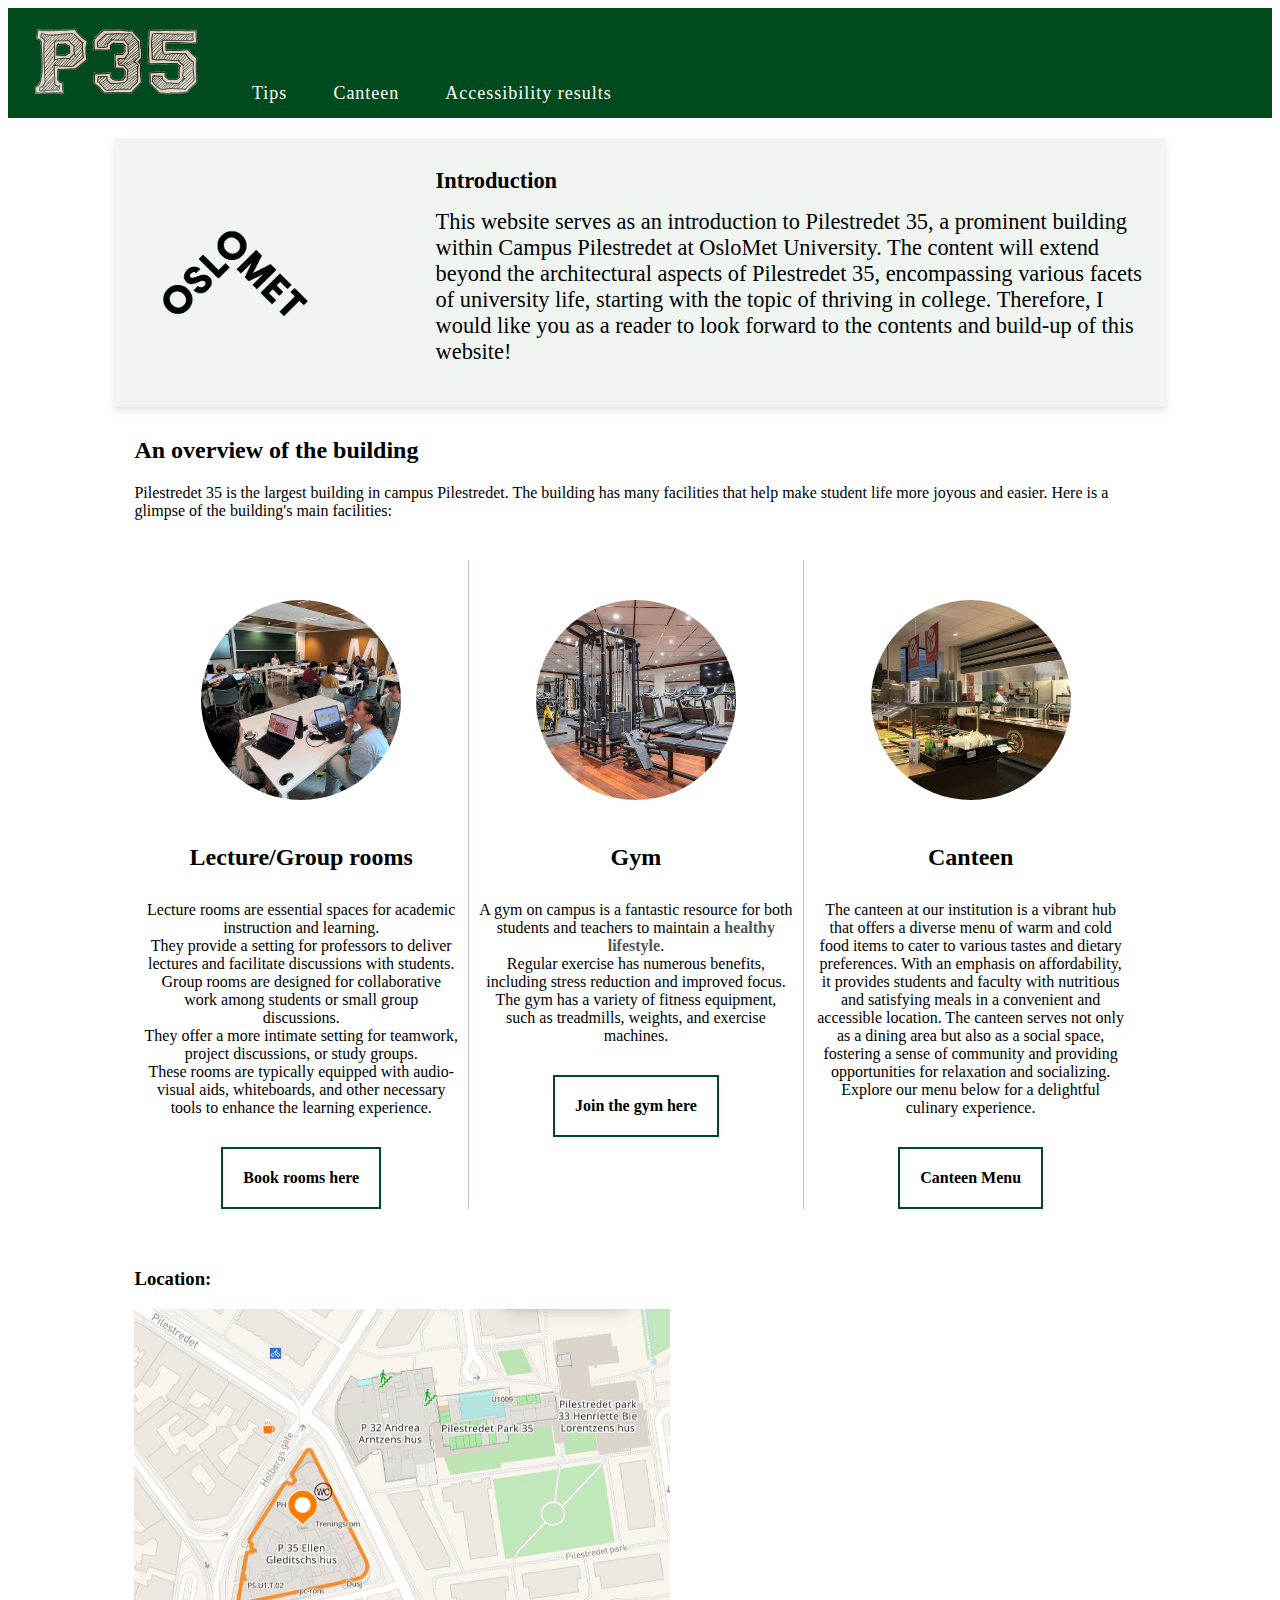
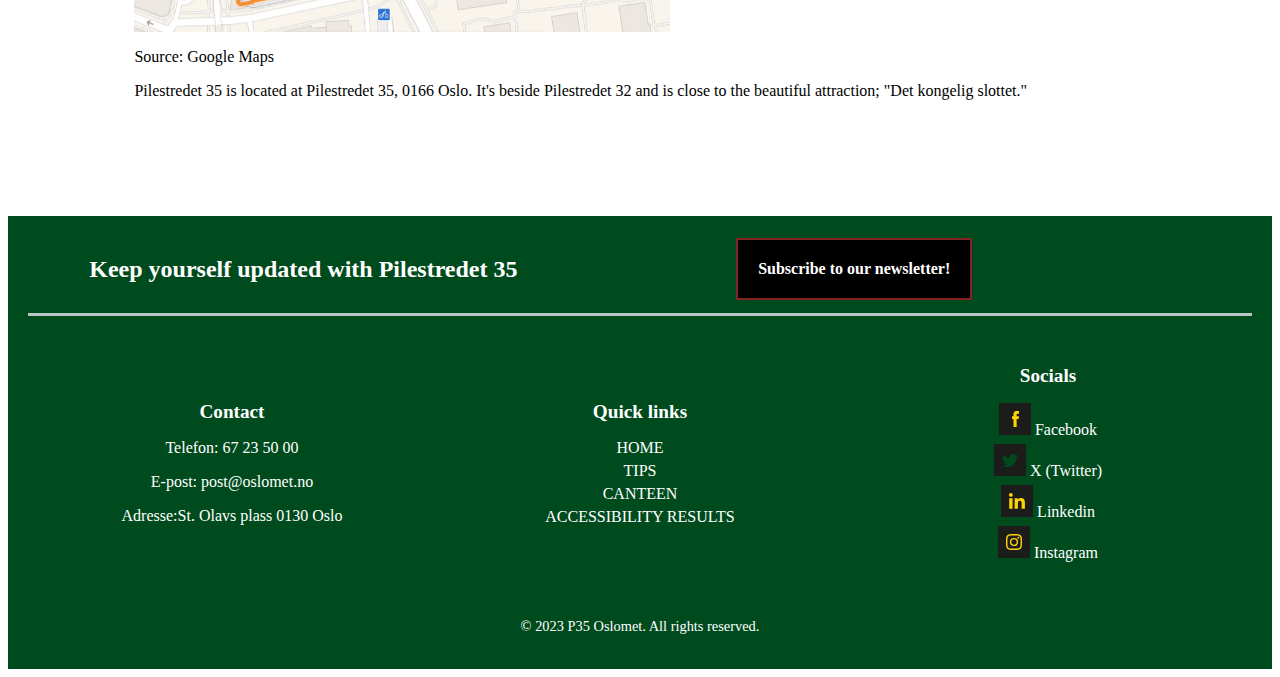
<file: index.html>
<!DOCTYPE html>
<html lang="en">
<head>
    <meta charset="UTF-8">
    <meta name="viewport" content="width=device-width, initial-scale=1.0">
    <link rel="stylesheet" href="assets/css/style.css">
    <title>Home Exam</title>
</head>

<body>
    <!-- Header element of the page-->
    <header>
        <nav>
            <div class="menu-header">
                <a class="active-menu" href="index.html"><img src="assets/images/p35logo.png" alt="P35 logo"></a>
                <a href="topical.html">Tips</a>
                <a href="kantine.html">Canteen</a>
                <a href="accessibility.html">Accessibility results</a>
            </div>
        </nav>
    </header>

    <!-- Main contents of the page-->
    <main class="flexbox">
        <div class="div1">
            <div class="oslomet-logo">
                <img src="assets/images/oslometlogo.png" alt="oslomet logo">
                <div class="intro-content">
                    <h1>Introduction</h1>
                    <p>
                        This website serves as an introduction to Pilestredet 35, a prominent building within Campus Pilestredet at OsloMet University. 
                        The content will extend beyond the architectural aspects of Pilestredet 35, encompassing various facets of university life, starting with the topic of thriving in college. 
                        Therefore, I would like you as a reader to look forward to the contents and build-up of this website!
                    </p>
                </div>
            </div>
        </div>
    </main>
    <article>
        <h2>An overview of the building</h2>
        <p>
            Pilestredet 35 is the largest building in campus Pilestredet. 
            The building has many facilities that help make student life more joyous and easier. 
            Here is a glimpse of the building's main facilities:
        </p>
        <!-- Div used to divide the page in 3 columns-->
        <div class="row-div">
            <!-- Div used  for each column-->
            <div class="column-div" id="lecture-div">
                <section class="section-col-div">
                    <picture>
                        <source media="(min-width:900px)" srcset="assets/images/lecturegrouprooms.jpg">
                        <img class="oval-image" src="assets/images/lecturegrouprooms.jpg"
                        alt="Lecture/Group rooms">
                    </picture>                                       
                </section>
                <section>
                    <h2>Lecture/Group rooms</h2>
                </section>
                <section class="para-padding">
                    Lecture rooms are essential spaces for academic instruction and learning. <br>
                    They provide a setting for professors to deliver lectures and facilitate discussions with students. <br>
                    Group rooms are designed for collaborative work among students or small group discussions. <br>
                    They offer a more intimate setting for teamwork, project discussions, or study groups. <br>
                    These rooms are typically equipped with audio-visual aids, whiteboards, and other necessary tools to enhance the learning experience.<br>
                </section>
                <section class="box-link">
                    <a href="https://student.oslomet.no/grupperom" target="_blank">
                        Book rooms here
                    </a>
                </section>                              
            </div>
            
            <div class="column-div">
                <section class="section-col-div">
                    <!--Source Copyright: radissonhotels, https://www.radissonhotels.com/en-us/hotels/radisson-blu-oslo-scandinavia/fitness-wellness -->
                    <picture>
                        <source media="(min-width:900px)" srcset="assets/images/gym.jpg">
                        <img class="oval-image" src="assets/images/gym.jpg" alt="Gym">
                    </picture>                    
                </section>
                <section>
                    <h2>Gym</h2>
                </section>
                <section class="para-padding">
                    A gym on campus is a fantastic resource for both students and teachers to maintain a <a href="https://www.coinstreet.org/latest/transformative-power-joining-gym-5-benefits-your-body-and-mind#:~:text=It%20strengthens%20your%20cardiovascular%20system,and%20certain%20types%20of%20cancer" target="_blank">healthy lifestyle</a>.<br>
                    Regular exercise has numerous benefits, including stress reduction and improved focus. <br>
                    The gym has a variety of fitness equipment, such as treadmills, weights, and exercise machines. <br>
                </section>
                <section class="box-link">
                    <a href="https://www.osloteknikersamfund.no/trimrommet" target="_blank">
                        Join the gym here
                    </a>
                </section>                                
            </div>
            <div class="column-div" id="canteen-div">
                <section class="section-col-div">
                    <!--Source https://journalen.oslomet.no/tags/kantine -->
                    <picture>
                        <source media="(min-width:900px)" srcset="assets/images/canteen.jpg">
                        <img class="oval-image" src="assets/images/canteen.jpg"
                        alt="Canteen">
                    </picture>                
                </section>
                <section>
                       <h2>Canteen</h2>
                </section>                
                <section class="para-padding">
                    The canteen at our institution is a vibrant hub that offers a diverse menu of warm and cold food items to cater to various tastes and dietary preferences.
                    With an emphasis on affordability, it provides students and faculty with nutritious and satisfying meals in a convenient and accessible location.
                    The canteen serves not only as a dining area but also as a social space, fostering a sense of community and providing opportunities for relaxation and socializing. 
                    Explore our menu below for a delightful culinary experience.
                </section>
                <section class="box-link">
                    <a href="kantine.html" target="_blank">
                        Canteen Menu
                    </a>
                </section> 
            </div>
        </div>        
    

        <!-- Div used to show google maps-->
        
        <div class="image-container">
                <h3>Location:</h3>
                <img  class="located" src="assets/images/pilestredet35.jpg" alt="location of Pilestredet 35//from mazemap" usemap="#location">

                <div class="text-overlay">
                    <p>Click for googlemaps</p>
                </div>
                <map name="location"><!--using this command to get clickable image to transfer to googlemaps.-->
                    <area shape="rect" coords="0,0,900,900" href="https://maps.app.goo.gl/qn9GpfzVFkkckgm1A" alt="googlemaps" target="_blank">
                </map>
                <p>Source: Google Maps</p>
            
                <p>
                Pilestredet 35 is located at Pilestredet 35, 0166 Oslo. 
                It's beside Pilestredet 32 and is close to the beautiful attraction; "Det kongelig slottet."
                </p>
        </div>
        
    </article>
    <!--her er footeren vår som inneholder kontakt informasjon og lenker til de ulike sidene vi har. I tillegg er det lenker til oslomet sine sosiale medier, og Copyright. Det har også et knapp som gjør nettsiden interativt -->    
    <footer>
        <div class="footer-starter">
            <div>
            <h2>Keep yourself updated with Pilestredet 35</h2>
            </div>
            <div class="footer-starter-box">                
                <a href="">Subscribe to our newsletter!</a>
            </div>
        </div>
        <div class="footer-content">
            <div class="contact-info">
                <h3>Contact</h3>
                <p>Telefon: 67 23 50 00</p>
                <p>E-post: post@oslomet.no </p>
                <p>Adresse:St. Olavs plass
                    0130 Oslo</p>
            </div>

            <div class="quick-links">
                <h3>Quick links</h3>
                <ul>
                    <li><a href="index.html"> HOME</a></li>
                    <li><a href="Topical.html">TIPS</a></li>
                    <li><a href="kantine.html">CANTEEN</a></li>
                    <li><a href="accessibility.html">ACCESSIBILITY RESULTS</a></li>
                </ul>
            </div>

            <div class="social-media">
                <h3>Socials</h3>
                <ul>
                    <li><img src="assets/images/icon-facebook.svg"  alt="facebook">
                        <a href="https://www.facebook.com/oslomet/" target="_blank">Facebook</a>
                    </li>
                    <li><img src="assets/images/icon-twitter.svg"  alt="twitter">
                        <a href="https://twitter.com/oslomet" target="_blank">X (Twitter)</a>
                    </li>
                    <li>
                        <img src="assets/images/icon-linkedin.svg"  alt="Linkedin">
                        <a href="https://no.linkedin.com/school/oslomet/" target="_blank">Linkedin</a>
                    </li>
                    <li>
                        <img src="assets/images/icon-instagram.svg"  alt="Instagram">
                        <a href="https://www.instagram.com/oslomet/?hl=nb" target="_blank">Instagram</a>
                    </li>
                </ul>                
            </div>
        </div>

        <div class="copyright">
            <p>&copy; 2023 P35 Oslomet. All rights reserved.</p>
        </div>
    </footer>
</body>
</html>
</file>
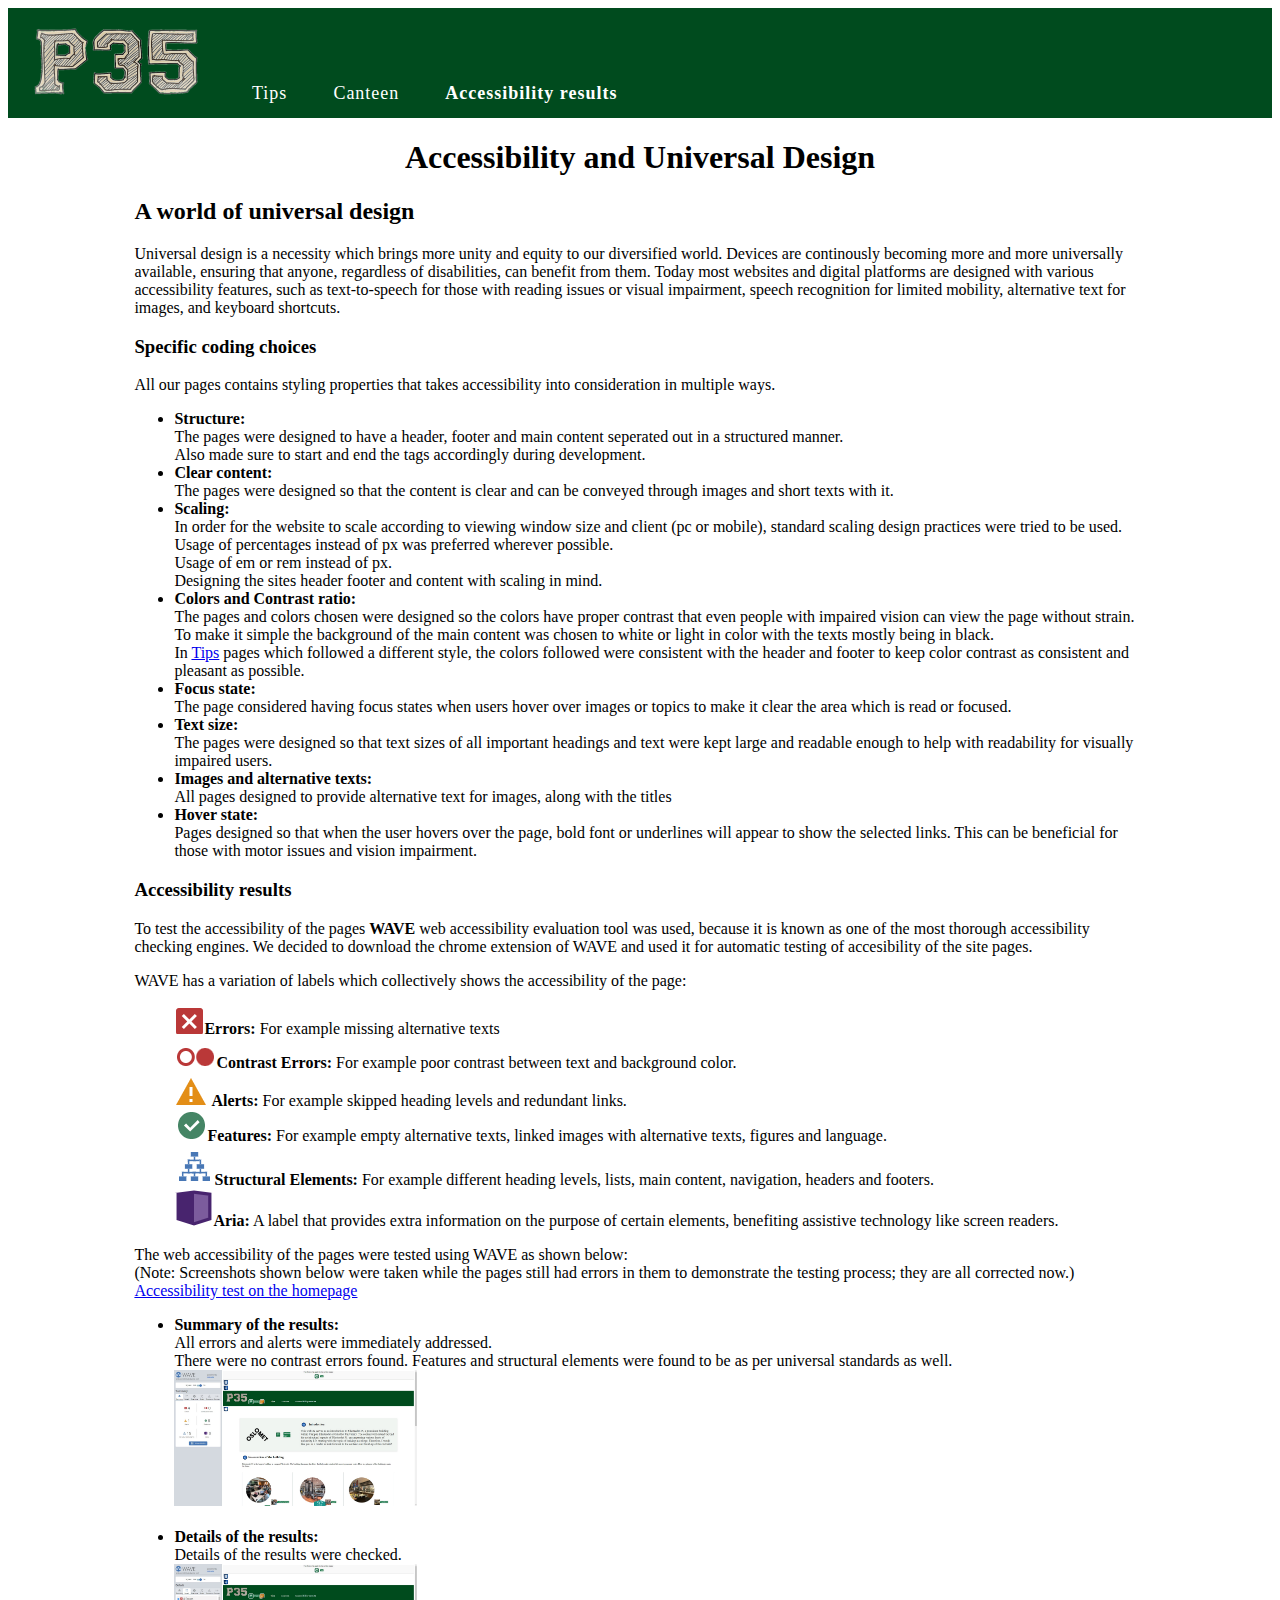
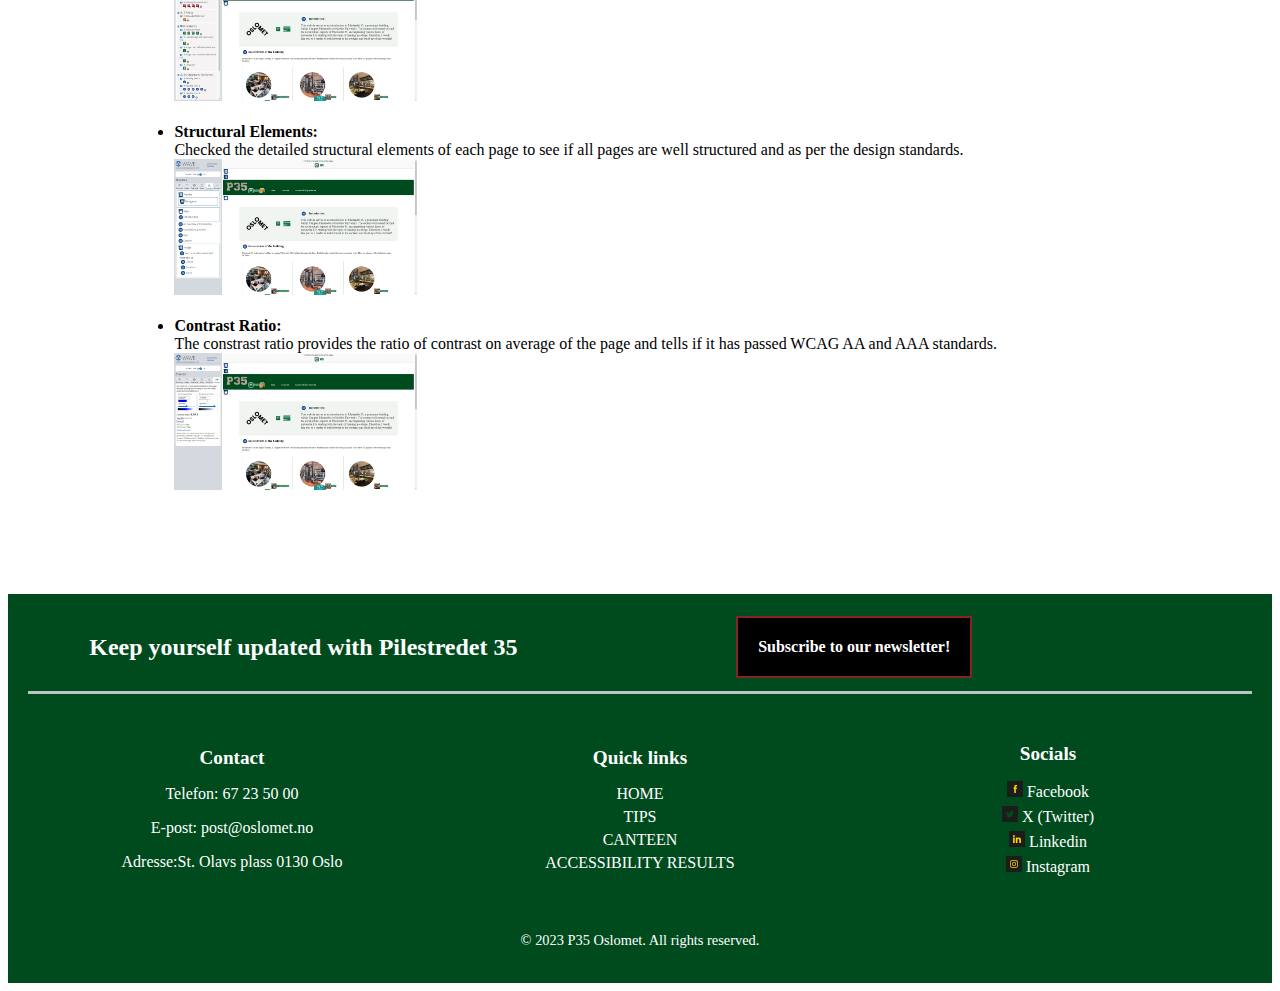
<file: accessibility.html>
<!DOCTYPE html>
<html lang="en">
<head>
    <meta charset="UTF-8">
    <meta name="viewport" content="width=device-width, initial-scale=1.0">
    <link rel="stylesheet" href="assets/css/style.css">
    <title>Accessibility</title>
    
</head>
<body>
     <!-- Header element of the page-->
     <header>
        <nav>
            <div class="menu-header">
                <a href="index.html"><img src="assets/images/p35logo.png" alt="P35"></a>
                <a href="topical.html">Tips</a>
                <a href="kantine.html">Canteen</a>
                <a class="active-menu" href="accessibility.html">Accessibility results</a>
            </div>
        </nav>

    </header>
    <!-- Main contents of the page-->
    <main class="main-content">
        <h1>Accessibility and Universal Design</h1>

        <h2> A world of universal design </h2> 
       <p>
        Universal design is a necessity which brings more unity and equity to our diversified world. 
        Devices are continously becoming more and more universally available, 
        ensuring that anyone, regardless of disabilities, can benefit from them. 
         Today most websites and digital platforms are designed with various accessibility features, 
        such as text-to-speech for those with reading issues or visual impairment, speech recognition for limited mobility,
        alternative text for images, and keyboard shortcuts.
       </p>

       <h3> Specific coding choices</h3>
       <p>
        All our pages contains styling properties that takes accessibility into consideration in multiple ways.       
        <ul class="unordered-list"> <!-- unordered list-->
            <li>
                <b>Structure:</b>
                <br>
                The pages were designed to have a header, footer and main content seperated out in a structured manner.
                <br>
                Also made sure to start and end the tags accordingly during development.
            </li>
            <li>
                <b>Clear content:</b>
                <br>
                The pages were designed so that the content is clear and can be conveyed through images and short texts with it.
            </li>
            <li>             
                <b>Scaling:</b>
                 <br>
                 In order for the website to scale according to viewing window size and client (pc or mobile), standard scaling design practices were tried to be used.
                 <br>
                 Usage of percentages instead of px was preferred wherever possible. 
                 <br>
                Usage of em or rem instead of px.
                <br>
                Designing the sites header footer and content with scaling in mind.
            </li>
            <li>
                <b>Colors and Contrast ratio:</b>
                <br>                
                The pages and colors chosen were designed so the colors have proper contrast that even people with impaired vision can view the page without strain.
                <br>
                To make it simple the background of the main content was chosen to white or light in color with the texts mostly being in black. 
                <br>
                In <a href="topical.html">Tips</a> pages which followed a different style, the colors followed were consistent with the header and footer to keep color contrast as consistent and pleasant as possible.
            </li>
            <li>
                <b>Focus state:</b>
                <br> 
                The page considered having focus states when users hover over images or topics to make it clear the area which is read or focused.
            </li>
            <li>
                <b>Text size:</b>
                <br>
                The pages were designed so that text sizes of all important headings and text were kept large and readable enough to help with readability for visually impaired users.
            </li>
            <li>
                <b>Images and alternative texts:</b>
                <br>
                 All pages designed to provide alternative text for images, along with the titles                
            <li>
                <b>Hover state:</b>
                <br>
                Pages designed so that when the user hovers over the page, bold font or underlines will appear to show the selected links.
                This can be beneficial for those with motor issues and vision impairment.
            </li>                       

        </ul>  
    
        </p>      

       <h3>Accessibility results</h3>
       <p>
        To test the accessibility of the pages <b>WAVE</b> web accessibility evaluation tool was used, because it is known as one of the most thorough accessibility checking engines.
        We decided to download the chrome extension of WAVE and used it for automatic testing of accesibility of the site pages.
       </p>
      

        <p class="access-results">
            WAVE has a variation of labels which collectively shows the accessibility of the page:             
            <ul class="unordered-list-2">
                <li class="errors"><img src="assets/images/errors.png" alt="errors"><b>Errors:</b> For example missing alternative texts </li>
                 <li class="contrast-errors"><img src="assets/images/contrasterrors.png" alt="contrast errors"><b>Contrast Errors:</b> For example poor contrast between text and background color. </li>
                 <li class="alerts"><img src="assets/images/alerts.png" alt="alerts"> <b>Alerts:</b> For example skipped heading levels and redundant links.</li>
                 <li><img src="assets/images/features.png" alt="features"><b>Features:</b> For example empty alternative texts, linked images with alternative texts, figures and language.</li>
                 <li><img src="assets/images/structuralelements.png" alt="structural elements"><b>Structural Elements:</b> For example different heading levels, lists, main content, navigation, headers and footers.</li>
                 <li><img src="assets/images/aria.png" alt="aria"><b>Aria:</b> A label that provides extra information on the purpose of certain elements, benefiting assistive technology like screen readers.</li>
            </ul>
        </p>
 

       <p>
        The web accessibility of the pages were tested using WAVE as shown below:
        <br>
        (Note: Screenshots shown below were taken while the pages still had errors in them to demonstrate the testing process; they are all corrected now.) 
       <br>
        <a href=" http://wave.webaim.org/report?url=https://oslomet-web.github.io/DATA-1200-home-exam/index.html " target="_blank">Accessibility test on the homepage</a>
       </p>

        <ul class="unordered-list"> <!-- unordered list-->
            <li>
                <b>Summary of the results:</b>
                <br>
                All errors and alerts were immediately addressed.
                <br>
                There were no contrast errors found. Features and structural elements were found to be as per universal standards as well.
                <br>
                <img class="wave-image" src="assets/images/wavesummary.jpg" alt="Wave Summary">                
            </li>
            <br>
            <li>
                <b>Details of the results:</b>
                <br>
                Details of the results were checked.
                <br>
                <img class="wave-image" src="assets/images/wavedetails.jpg" alt="Wave Details">                
            </li>
            <br>
            <li>
                <b>Structural Elements:</b>
                <br>
                Checked the detailed structural elements of each page to see if all pages are well structured and as per the design standards.
                <br>
                <img class="wave-image" src="assets/images/wavestructure.jpg" alt="Wave Structure">                
            </li>
            <br>
            <li>
                <b>Contrast Ratio:</b>
                <br>
                The constrast ratio provides the ratio of contrast on average of the page and tells if it has passed WCAG AA and AAA standards.
                <br>
                <img class="wave-image" src="assets/images/wavecontrast.jpg" alt="Wave Contrast">                
            </li>            
        </ul>

       
       
        

    </main>

    <!-- her er footeren vår som inneholder kontakt informasjon og lenker til de ulike sidene vi har. I tillegg er det lenker til oslomet sine sosiale medier, og Copyright. Det har også et knapp som gjør nettsiden interativt -->    
    <footer>
        <div class="footer-starter">
            <div>
            <h2>Keep yourself updated with Pilestredet 35</h2>
            </div>
            <div class="footer-starter-box">                
                <a href="">Subscribe to our newsletter!</a>
            </div>
        </div>
        <div class="footer-content">
            <div class="contact-info">
                <h3>Contact</h3>
                <p>Telefon: 67 23 50 00</p>
                <p>E-post: post@oslomet.no </p>
                <p>Adresse:St. Olavs plass
                    0130 Oslo</p>
            </div>

            <div class="quick-links">
                <h3>Quick links</h3>
                <ul>
                    <li><a href="index.html"> HOME</a></li>
                    <li><a href="Topical.html">TIPS</a></li>
                    <li><a href="kantine.html">CANTEEN</a></li>
                    <li><a href="accessibility.html">ACCESSIBILITY RESULTS</a></li>
                </ul>
            </div>

            <div class="social-media">
                <h3>Socials</h3>
                <ul>
                    <li><img src="assets/images/icon-facebook.svg" height="16px" width="16px" alt="facebook">
                        <a href="https://www.facebook.com/oslomet/" target="_blank">Facebook</a>
                    </li>
                    <li><img src="assets/images/icon-twitter.svg" height="16px" width="16px" alt="twitter">
                        <a href="https://twitter.com/oslomet" target="_blank">X (Twitter) </a>
                    </li>
                    <li>
                        <img src="assets/images/icon-linkedin.svg" height="16px" width="16px" alt="Linkedin">
                        <a href="https://no.linkedin.com/school/oslomet/" target="_blank">Linkedin</a>
                    </li>
                    <li>
                        <img src="assets/images/icon-instagram.svg" height="16px" width="16px" alt="Instagram">
                        <a href="https://www.instagram.com/oslomet/?hl=nb" target="_blank">Instagram</a>
                    </li>
                </ul>                
            </div>
        </div>

        <div class="copyright">
            <p>&copy; 2023 P35 Oslomet. All rights reserved.</p>
        </div>
    </footer>
        
</body>
</html>
</file>
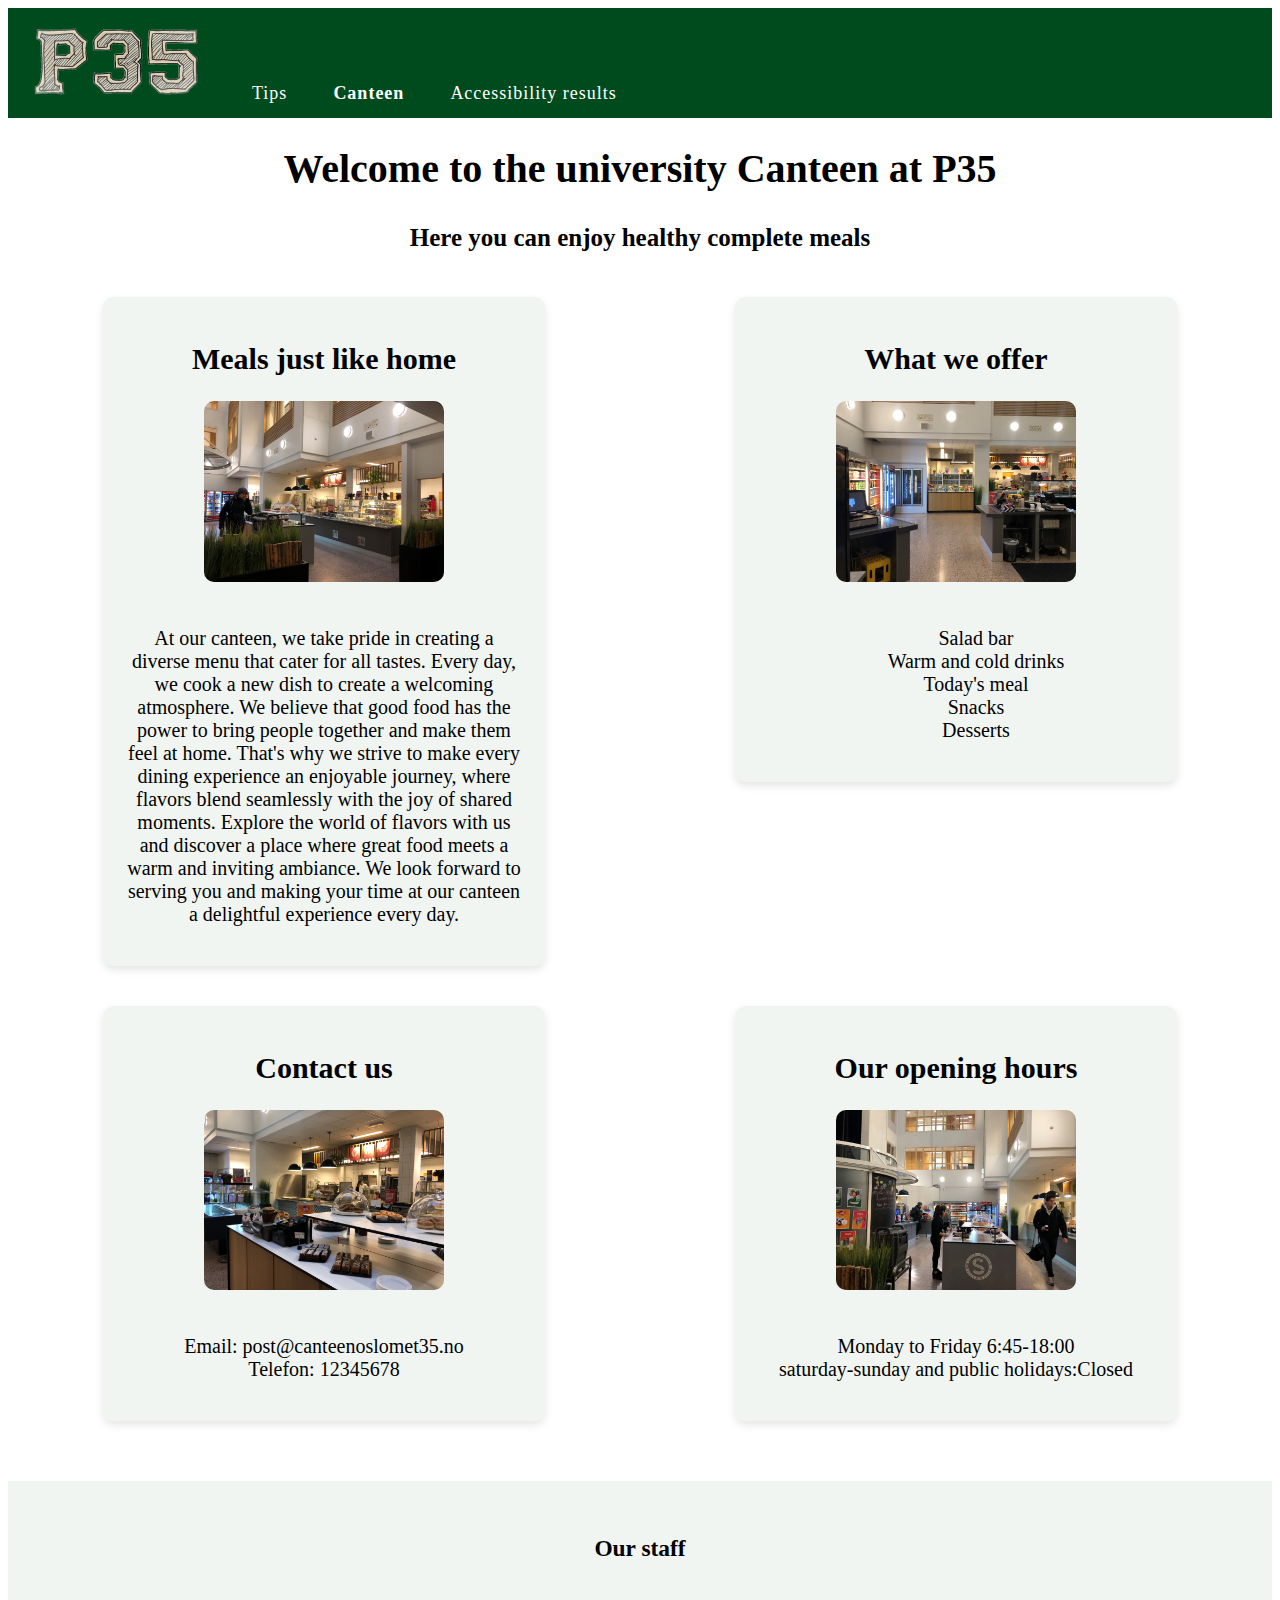
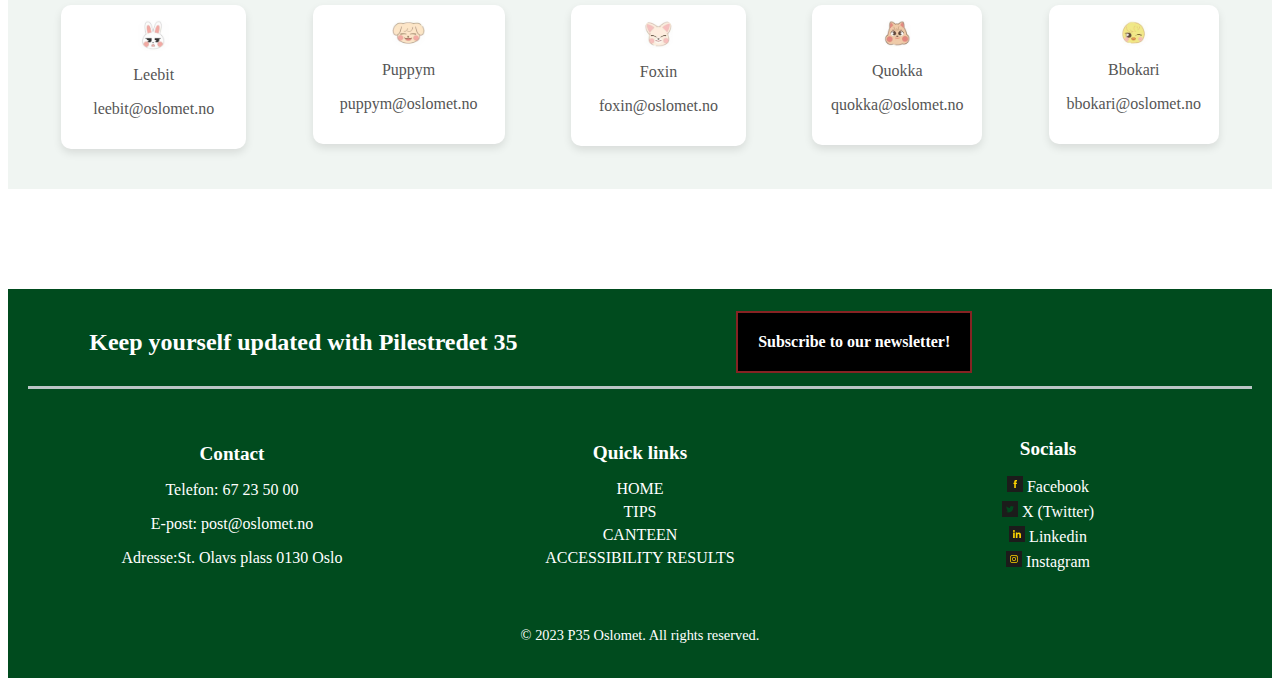
<file: kantine.html>
<!DOCTYPE html>
<html lang="en">

<head>
    <meta charset="UTF-8">
    <meta name="viewport" content="width=device-width, initial-scale=1.0">
    <link rel="stylesheet" href="assets/css/style.css">
    <title>Canteen at P35 Oslomet</title>
</head>

<body>
    <!-- Header element of the page-->
    <header>
        <nav>
            <div class="menu-header">
                <a href="index.html"><img src="assets/images/p35logo.png" alt="P35"></a>
                <a href="topical.html">Tips</a>
                <a class = "active-menu" href="kantine.html">Canteen</a>
                <a href="accessibility.html">Accessibility results</a>
            </div>
        </nav>

    </header>
    <!-- Main contents of the page-->
    <main>
        <section class="text-section"> <!--https://developer.mozilla.org/en-US/docs/Web/HTML/Element/section-->
            <h1>Welcome to the university Canteen at P35</h1>
            <h2><small> Here you can enjoy healthy complete meals</small></h2>
         
        <!--All Canteen images are taken by us, except staff images -->    
        <div class="flex-container"> <!--brukt flex boxer for inhholdet i kantine, slik at hver box har sitt eget bilde med beskrivesle av kantinen-->
            <div class="image-box"> <!--alle de fire boxene har samme styl i css siden -->
                <h2>Meals just like home</h2>
                <img class="line1-right" src="assets/images/kantine1.png" alt="Our Canteen">
                <div class="image-text">
                    <p>At our canteen, we take pride in creating a diverse menu that cater for all tastes. Every day, we cook a new dish to create a welcoming atmosphere. We believe that good food has the power to bring people together and make them feel at home. That's why we strive to make every dining experience an enjoyable journey, where flavors blend seamlessly with the joy of shared moments. Explore the world of flavors with us and discover a place where great food meets a warm and inviting ambiance. We look forward to serving you and making your time at our canteen a delightful experience every day.</p>
                </div>
            </div>

            <div class="image-box">
                <h2>What we offer</h2>
                <img class="line1-right" src="assets/images/kantine3.png" alt="kantine">
                <div class="image-text">
                    <dl>
                        <dd>Salad bar</dd>
                        <dd>Warm and cold drinks</dd>
                        <dd>Today's meal</dd>
                        <dd>Snacks</dd>
                        <dd>Desserts</dd>
                    </dl>
                </div>
            </div>

            <div class="image-box">
                <h2>Contact us</h2>
                <img class="line1-right" src="assets/images/kantine4.png" alt="kantine">
                <div class="image-text">
                    <dl>
                        <dt>Email: post@canteenoslomet35.no</dt>
                        <dt>Telefon: 12345678</dt>
                    </dl>
            
                </div>
            </div>

            <div class="image-box">
                <h2>Our opening hours</h2>
                <img class="line1-right" src="assets/images/kantine2.png" alt="kantine">
                <div class="image-text">
                    <dl>
                        <dt>Monday to Friday 6:45-18:00</dt>
                        <dt>saturday-sunday and public holidays:Closed</dt>
                    </dl>
                </div>
            </div>
        </div>
      
    <div class="staff-section"> <!--her brukte en ny flex box med eget design enn den forrige boxen, fordi den skal presentere staff som jobber i kantine. her ble brukt fem box's med bbilde hver og mail addresse-->
        <div class="text-section">
            <h3>Our staff</h3>
        </div>
        <div class="staff-member">
            
            <img src="assets/images/OIP 1.jpg" alt="Staff Member 1"> <!--alle bildene på staff er fra samme kilde https://cdn141.picsart.com/357604245027211.png-->
            <p>Leebit</p>
            <p>leebit@oslomet.no</p>
        </div>

        <div class="staff-member">
            <img src="assets/images/OIP 2.jpg" alt="Staff Member 2">
            <p>Puppym</p>
            <p>puppym@oslomet.no</p>
        </div>
        <div class="staff-member">
            <img src="assets/images/OIP 3.jpg" alt="Staff Member 3">
            <p>Foxin</p>
            <p>foxin@oslomet.no</p>
        </div>
        <div class="staff-member">
            <img src="assets/images/OIP 4.jpg" alt="Staff Member 4">
            <p>Quokka</p>
            <p>quokka@oslomet.no</p>
        </div>
        <div class="staff-member">
            <img src="assets/images/OIP 5.jpg" alt="Staff Member 5">
            <p>Bbokari</p>
            <p>bbokari@oslomet.no</p>
        </div>
    </div>
   </section>
</main>

<!--her er footeren vår som inneholder kontakt informasjon og lenker til de ulike sidene vi har. I tillegg er det lenker til oslomet sine sosiale medier, og Copyright. Det har også et knapp som gjør nettsiden interativt  -->    
<footer>
    <div class="footer-starter">
        <div>
        <h2>Keep yourself updated with Pilestredet 35</h2>
        </div>
        <div class="footer-starter-box">                
            <a href="">Subscribe to our newsletter!</a>
        </div>
    </div>
    <div class="footer-content">
        <div class="contact-info">
            <h3>Contact</h3>
            <p>Telefon: 67 23 50 00</p>
            <p>E-post: post@oslomet.no </p>
            <p>Adresse:St. Olavs plass
                0130 Oslo</p>
        </div>

        <div class="quick-links">
            <h3>Quick links</h3>
            <ul>
                <li><a href="index.html"> HOME</a></li>
                <li><a href="Topical.html">TIPS</a></li>
                <li><a href="kantine.html">CANTEEN</a></li>
                <li><a href="accessibility.html">ACCESSIBILITY RESULTS</a></li>
            </ul>
        </div>

        <div class="social-media">
            <h3>Socials</h3>
            <ul>
                <li><img src="assets/images/icon-facebook.svg" height="16px" width="16px" alt="facebook">
                    <a href="https://www.facebook.com/oslomet/">Facebook</a>
                </li>
                <li><img src="assets/images/icon-twitter.svg" height="16px" width="16px" alt="twitter">
                    <a href="https://twitter.com/oslomet">X (Twitter)</a>
                </li>
                <li>
                    <img src="assets/images/icon-linkedin.svg" height="16px" width="16px" alt="Linkedin">
                    <a href="https://no.linkedin.com/school/oslomet/">Linkedin</a>
                </li>
                <li>
                    <img src="assets/images/icon-instagram.svg" height="16px" width="16px" alt="Instagram">
                    <a href="https://www.instagram.com/oslomet/?hl=nb">Instagram</a>
                </li>
            </ul>                
        </div>
    </div>

    <div class="copyright">
        <p>&copy; 2023 P35 Oslomet. All rights reserved.</p>
    </div>
</footer>

</body>

</html>
</file>
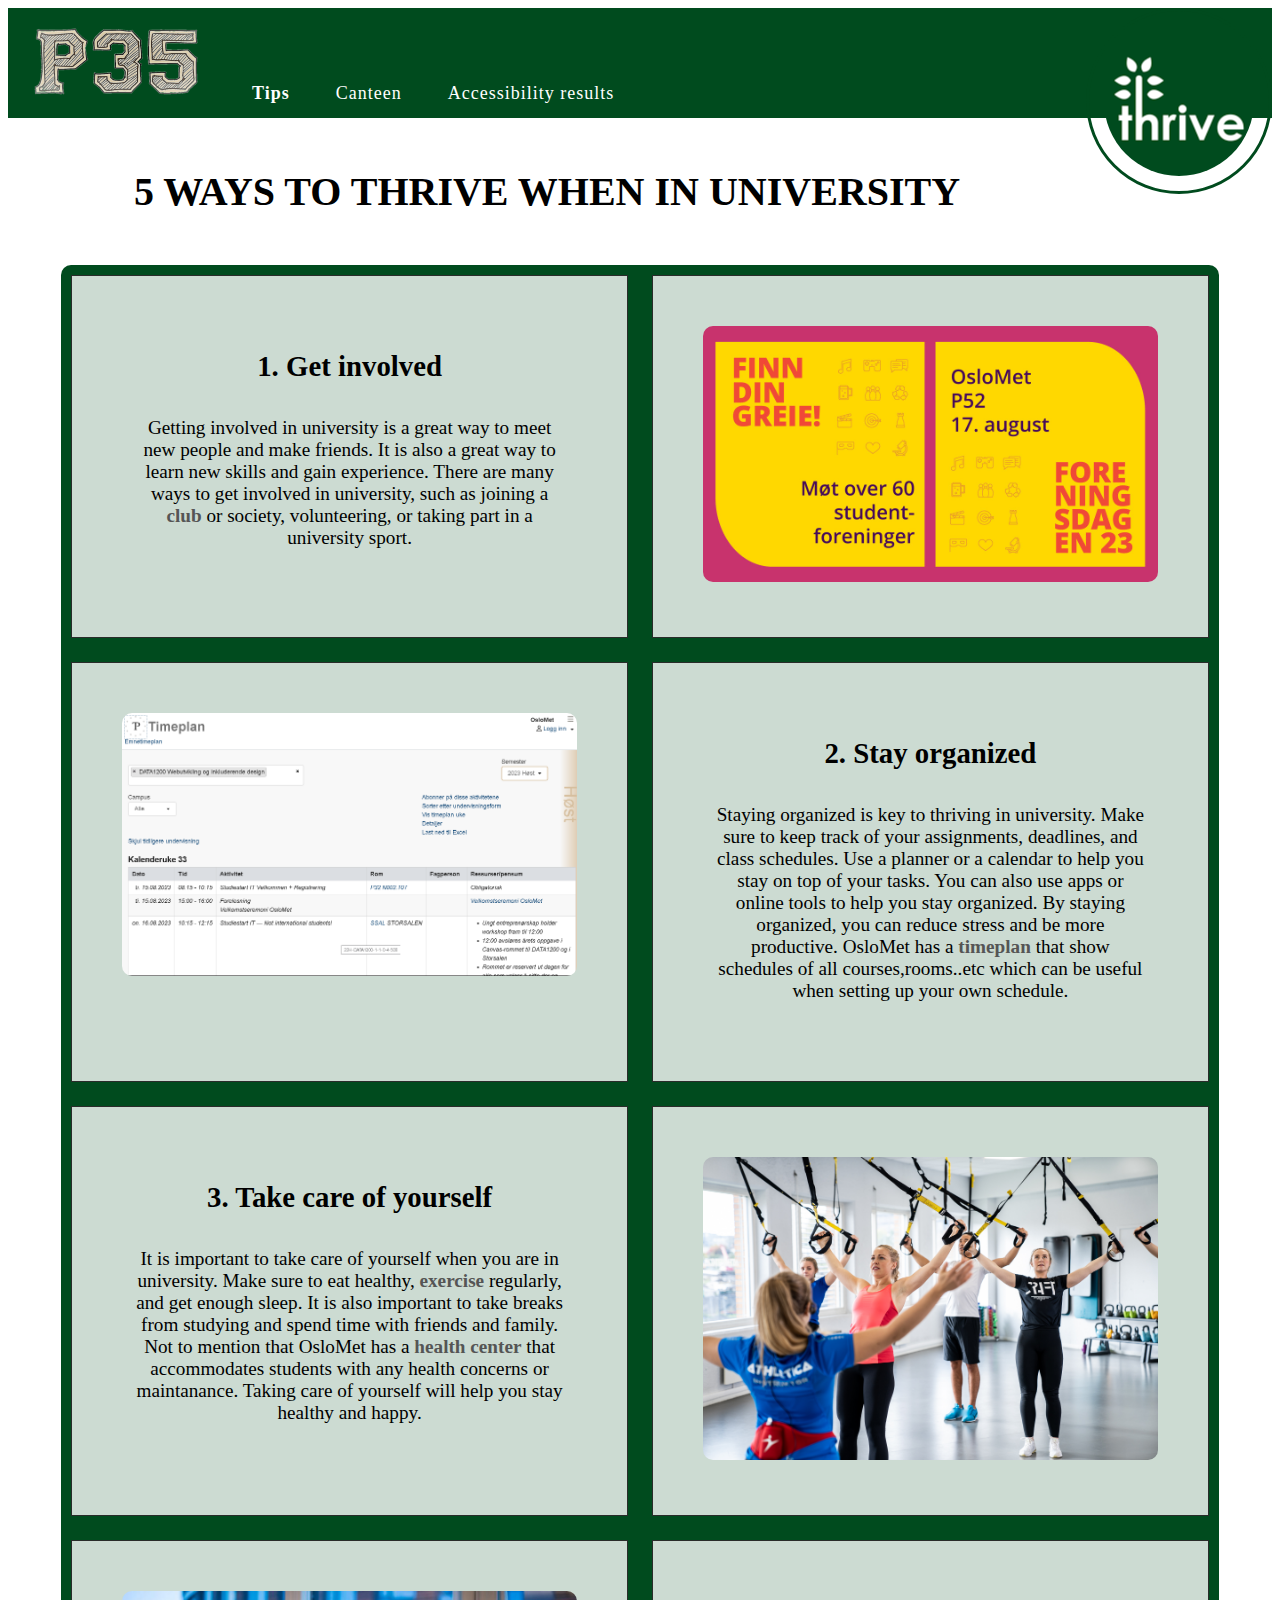
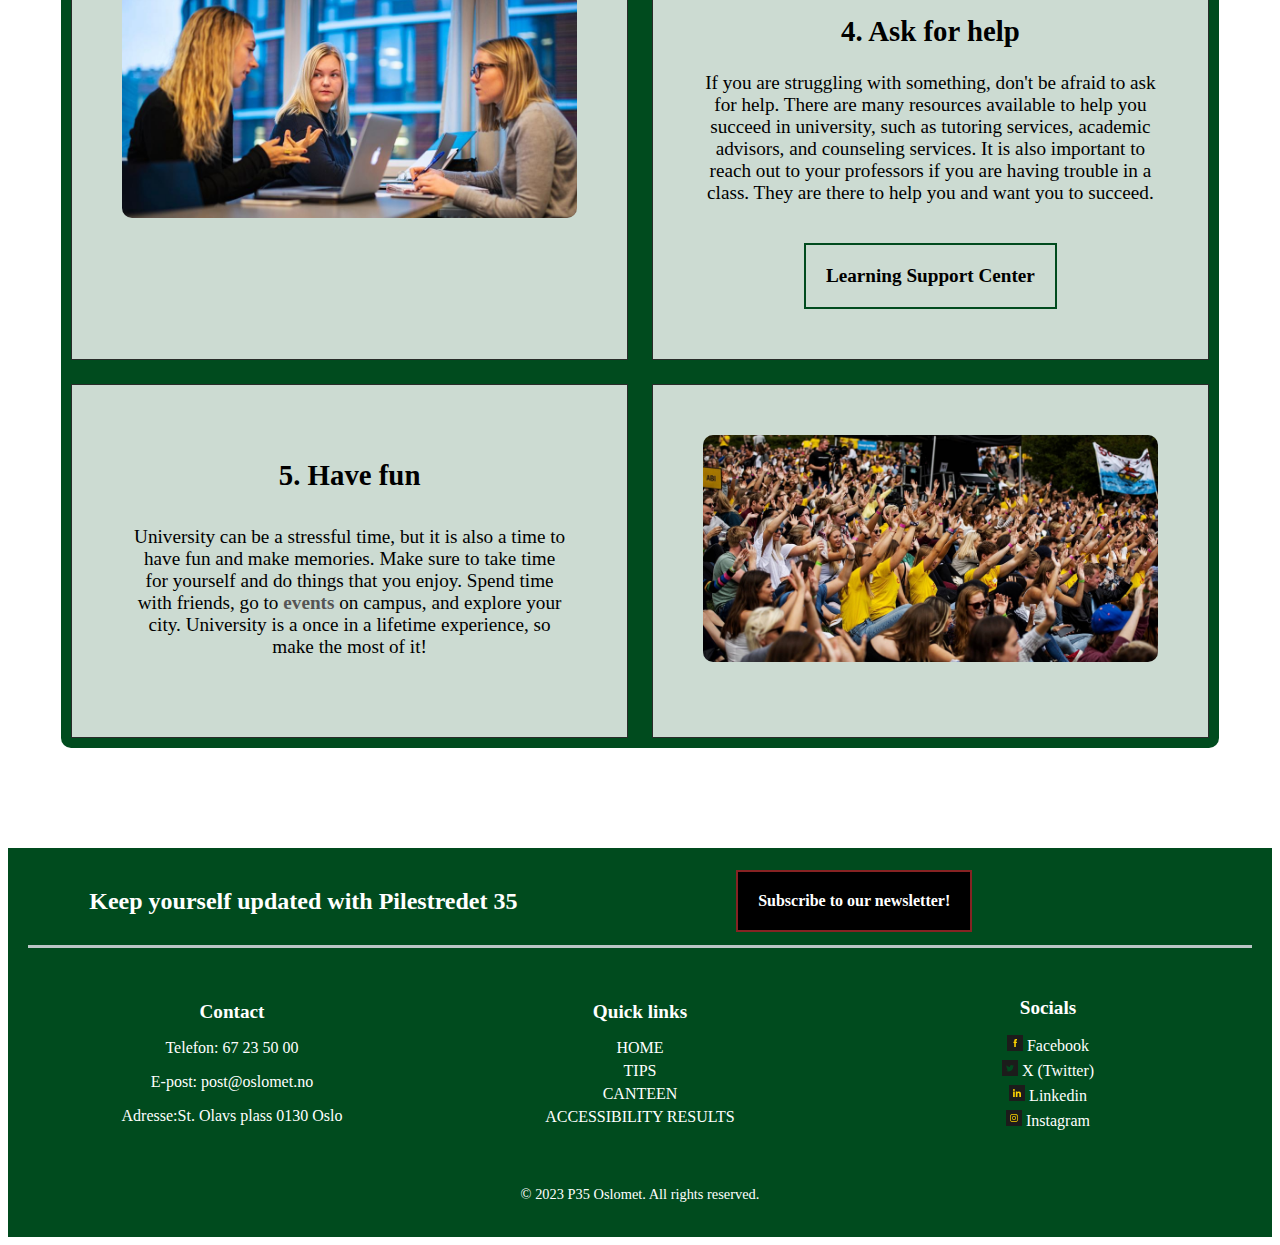
<file: topical.html>
<!DOCTYPE html>
<html lang="en">
<head>
    <meta charset="UTF-8">
    <meta name="viewport" content="width=device-width, initial-scale=1.0">
    <link rel="stylesheet" href="assets/css/style.css">
    <title>Thriving in Uni</title>
</head>

<body>
     <!-- Navigation bar and logo of the page "Thrive" -->
     <header>
        <div id="logo">
            <div id="logo-container">
                <div id="logo-cover-bg">
                </div>
            </div>
        </div>
        <div class="menu-header">
            <a href="index.html"><img src="assets/images/p35logo.png"></a>
            <a class="active-menu" href="topical.html">Tips</a>
            <a href="kantine.html">Canteen</a>
            <a href="accessibility.html">Accessibility results</a>
        </div>        
    </header>

    <!-- Main contents of the page encompassed in a grid of two columns and 10 rows-->

    <main >
        <h1 id="topical-title">5 WAYS TO THRIVE WHEN IN UNIVERSITY </h1>
        <section class="grid-container">
            <div class="grid-item-left">
                <h2>1. Get involved</h2>
                <p class="para-padding">
                    Getting involved in university is a great way to meet new people and make friends. 
                    It is also a great way to learn new skills and gain experience. 
                    There are many ways to get involved in university, such as joining a <a href="https://student.oslomet.no/bli-med-studentforening" target="_blank">club</a> or society, 
                    volunteering, or taking part in a university sport. 
                    
                </p>
            </div>
            <div class="grid-item-right grid-item-img">
                <!--Source https://www.sio.no/en/event-calendar/d3e1e3fd-a59f-4093-9bc3-3cc888f65397 -->
                <img src="assets/images/foreninger.jpg" alt="A poster for student assosiations">
            </div>

            <div class="grid-item-left grid-item-img">
                <!--Source https://tp.educloud.no/oslomet/timeplan/timeplan.php?type=course&id[]=DATA1200%2C1&sort=null&sem=23h -->
                
                <img src="assets/images/timeplanOM.png"  alt="A screen shot of DATA1200 timeplan">
            </div>
            <div class="grid-item-right">
                <h2>2. Stay organized</h2>
                <p class="para-padding">
                    Staying organized is key to thriving in university. 
                    Make sure to keep track of your assignments, deadlines, and class schedules. 
                    Use a planner or a calendar to help you stay on top of your tasks. 
                    You can also use apps or online tools to help you stay organized. 
                    By staying organized, you can reduce stress and be more productive.
                    OsloMet has a <a href="https://tp.educloud.no/oslomet/timeplan/" target="_blank">timeplan</a> that 
                    show schedules of all courses,rooms..etc which can be useful when setting up your 
                    own schedule.
                
                </p>
            </div>
           
            <div class="grid-item-left">
                <h2>3. Take care of yourself</h2>
                <p class="para-padding">
                    It is important to take care of yourself when you are in university. 
                    Make sure to eat healthy, <a href="https://www.sio.no/trening/bli-medlem" target="_blank">exercise</a> regularly, and get enough sleep. 
                    It is also important to take breaks from studying and spend time with friends and family. 
                    Not to mention that OsloMet has a <a href="https://www.sio.no/helse" target="_blank">health center</a> that accommodates students with any
                    health concerns or maintanance. Taking care of yourself will help you stay healthy and happy.
                </p>
            </div>
            <div class="grid-item-right grid-item-img">
                <!--Source , https://studentslippet.no/wp-content/uploads/2023/07/Athletica-2019-Foto-Svein-Finneide-12.jpg-->
                <img src="assets/images/athletica.jpg" alt="Four woman and a man working out.">
            </div>
            <div class="grid-item-left grid-item-img">
                <!--Source Foto: Benjamin A. Ward/OsloMet, source:https://student.oslomet.no/siste-nytt/-/nyhet/gruer-du-deg-til-muntlig-eksamen-slik-blir-du-tryggere-->                
                <img src="assets/images/oppgavehjelp.jpg" alt=" Three woman sitting and discussing.">
            </div>
            <div class="grid-item-right">
                <h2>4. Ask for help</h2>
                <p>
                    If you are struggling with something, don't be afraid to ask for help. 
                    There are many resources available to help you succeed in university, 
                    such as tutoring services, academic advisors, and counseling services. 
                    It is also important to reach out to your professors if you are having trouble in a class. 
                    They are there to help you and want you to succeed.
                </p>
                <section class="box-link">
                    <a href="https://www.oslomet.no/en/ul/learning-support-centre" target="_blank">
                        Learning Support Center
                    </a>
                </section>
            </div>
            

            <div class="grid-item-left">
                <h2>5. Have fun</h2>
                <p class="para-padding">
                    University can be a stressful time, but it is also a time to have fun and make memories. 
                    Make sure to take time for yourself and do things that you enjoy. 
                    Spend time with friends, go to  <a href="https://www.oslomet.no/en/about/events/upcoming-events" target="_blank">events</a> on campus, and explore your city. 
                    University is a once in a lifetime experience, so make the most of it! 
                </p>
            </div>
            <div class="grid-item-right grid-item-img">
                <!--Source Foto:  Benjamin A. Ward /Source: https://www.oslomet.no/studier/studenthistorier/dette-er-oslomet -->
                <img src="assets/images/Havefun2.jpg"  alt="A crowd of students in a festival.">
            </div>
        </section>
    </main>
        
    <!--her er footeren vår som inneholder kontakt informasjon og lenker til de ulike sidene vi har. I tillegg er det lenker til oslomet sine sosiale medier, og Copyright. Det har også et knapp som gjør nettsiden interativt -->    
    <footer>
        <div class="footer-starter">
            <div>
            <h2>Keep yourself updated with Pilestredet 35</h2>
            </div>
            <div class="footer-starter-box">                
                <a href="">Subscribe to our newsletter!</a>
            </div>
        </div>
        <div class="footer-content">
            <div class="contact-info">
                <h3>Contact</h3>
                <p>Telefon: 67 23 50 00</p>
                <p>E-post: post@oslomet.no </p>
                <p>Adresse:St. Olavs plass
                    0130 Oslo</p>
            </div>

            <div class="quick-links">
                <h3>Quick links</h3>
                <ul>
                    <li><a href="index.html"> HOME</a></li>
                    <li><a href="Topical.html">TIPS</a></li>
                    <li><a href="kantine.html">CANTEEN</a></li>
                    <li><a href="accessibility.html">ACCESSIBILITY RESULTS</a></li>
                </ul>
            </div>

            <div class="social-media">
                <h3>Socials</h3>
                <ul>
                    <li><img src="assets/images/icon-facebook.svg" height="16px" width="16px" alt="facebook">
                        <a href="https://www.facebook.com/oslomet/">Facebook</a>
                    </li>
                    <li><img src="assets/images/icon-twitter.svg" height="16px" width="16px" alt="twitter">
                        <a href="https://twitter.com/oslomet">X (Twitter)</a>
                    </li>
                    <li>
                        <img src="assets/images/icon-linkedin.svg" height="16px" width="16px" alt="Linkedin">
                        <a href="https://no.linkedin.com/school/oslomet/">Linkedin</a>
                    </li>
                    <li>
                        <img src="assets/images/icon-instagram.svg" height="16px" width="16px" alt="Instagram">
                        <a href="https://www.instagram.com/oslomet/?hl=nb">Instagram</a>
                    </li>
                </ul>                
            </div>
        </div>

        <div class="copyright">
            <p>&copy; 2023 P35 Oslomet. All rights reserved.</p>
        </div>
    </footer>

    

    
</body>
</html>
</file>
<file: assets/css/style.css>
/*--------------------------------------------------------------------------|| General styles*/
h1 {
    text-align: center; /*h1 align to center*/
    
}
/* ----------------------------------------------------------------------- || UTILITIES */
/* CSS to create custom link behaviour */
/* padding commonly used */

.para-padding {
    padding: 10px;    
}
/* CSS to create custom link behaviour */
.para-padding > a {
    color: #555;
    text-decoration: solid; 
    font-weight: bolder;    
}
.para-padding > a:link { 
    text-decoration: none; 
}
.para-padding > a:visited {
     text-decoration: none;
 }


.para-padding > a:hover {
     text-decoration: underline; 
}
.para-padding > a:active {
     text-decoration: none; 
}

/* CSS to create custom link with a box in the text */
.box-link {
    text-align: center;
    border: 2px solid rgb(0, 75, 30);
    display:inline-block;  
    padding: 20px;
    margin-top: 20px;
}
.box-link:hover {
    background-color: rgb(0, 75, 30);
}
.box-link > a:hover {
    text-decoration: none; 
}
.box-link > a:link { 
    text-decoration: none; 
}
.box-link > a:visited {
     text-decoration: none;
 }
 .box-link > a {
    color: black;
    text-decoration: solid; 
    font-weight: bolder;    
}
/* ----------------------------------------------------------------------------|| SITEWIDE */

/*Menu header*/

.menu-header {
    float: none;
    display: inline-flexbox;
    background-color:rgb(0, 75, 30);    
    margin: auto;
    width: 100%;
}
.menu-header a {
    font-size: large;
    display: inline-table;
    letter-spacing: 1px;
    padding:14px 21px;
    text-align: center;
    text-decoration: none;
    color:white;
}

/*active menu is highlighted*/
.active-menu {
    font-weight: 900;       
}



/*-----------------------------------------------------------------Homepage or index.html*/
/*main box*/
.flex-box {
    display: flex;
    justify-content:center;
    align-items:center;
    align-content: center;
    flex-wrap: nowrap;
    margin-top:20px;
    width: 80%;
}

.div1 {
    position: relative;
    overflow: hidden;
    align-items: flex-start;
    display: flex;
    flex-direction: column;
    background-color: rgb(240, 245, 242);    
    padding: 20px;
    margin: 20px auto;
    text-align: flex-start;
    width: 80%;
    box-shadow: 0 4px 8px rgba(0, 0, 0, 0.1);
    transition: transform 0.3s ease; /* Add transition effect for zoom */
}
.oslomet-logo{
    display: flex;
    align-items: center;
}
.oslomet-logo img {
    width: 20%;
    max-width: 30%;
    border-radius: 10px;
    margin-right: 20px;
    height: auto;
    
}
.intro-content{
    flex-grow: 1;
}

.intro-content > h1, .intro-content > p {
    text-align: left;
    margin-top: 10px;
    margin-left: 10%;
    position: right;
    font-size: 1.4rem;
}
/*article in homepage*/
article{
    margin: 40px auto; 
    width: 80%;
    font-size: medium;
    margin-top: 30px;
    
}
.image-container {
    position: relative;
    display: inline-block;
    margin-top: 40px;
    
}
  
.text-overlay {
    position: absolute;
    top: 50%;
    left: 50%;
    transform: translate(-50%, -50%);
    background-color: rgba(0, 0, 0, 0.7);
    padding: 8px;
    border-radius: 5px;
    visibility: hidden;
    opacity: 0;
    transition: opacity 0.3s ease, visibility 0.3s ease;
}
  
.image-container:hover .text-overlay {
    visibility: visible;
    opacity: 1;
}
  
.text-overlay p {
    color: white;
    font-size: 14px;
    margin: 0;
}
 
.located{
    width: 60%;
    height: auto;
    display: block;
}

#lecture-div {
    border-right: 1px solid #bac5c6;
}

#canteen-div {
    border-left: 1px solid #bac5c6;
}

 /* The floats after the columns are cleared */
.row-div:after {
   content: “”;
   display: table;
   clear: both;
}
.row-div {
    margin-top: 40px;   

}

  /* section with images and text */
.section-col-div {
    position: relative;
    overflow: hidden;    
    padding: 20px;
    border-radius: 10px;
    margin: 20px 0;
    text-align: center;
    flex: 0 0 calc(33.333% - 20px);   
    cursor: pointer; /* pointer to indicate that the image is clickable */
    transition: transform 0.3s ease; /* transition effect for zoom */        
}


/* make the images oval */
.oval-image {
    width: 200px;
    height: 200px;    
    border-radius: 50%;    
    background-size: cover;
    object-fit: cover;
}
.oval-image::after {
    content: "";
    position: relative;    
    border: 10px solid #000000;
    border-radius: 50%;
}

.oval-image:hover {
    transform: scale(1.1);
}
  
/*-------------------------------------------------------------------------Topical page*/

#topical-title{
    text-align: center;
    font-size: 2.5em;
    margin-top: 50px;
    margin-bottom: 50px;
}
/*-----logo*/
#logo-container {
    width: 150px;
    height:150px;
    margin: 0 auto;
    padding: 15px;
    border-style: solid;
    border-color:rgb(0, 75, 30);
    border-width: 3px;
    border-radius: 50%; /*makes the image round*/
    float: right;

}
#logo-cover-bg {
    background: url('../images/thrivelogo.png') no-repeat center center;
    height: 100%;
    border-radius: 50%; 
}
/** https://www.w3schools.com/css/tryit.asp?filename=trycss_grid_display_grid **/
/**added more properties and changed most of the values of properties to fit our design**/
/**https://www.youtube.com/watch?v=rg7Fvvl3taU**/


.grid-container {
    display: grid;
    gap: 1.5rem;
    grid-template-columns: 1fr 1fr; /* 2 columns, divides the space up equally, hence the 1 fraction */
    background-color:rgb(0, 75, 30);
    padding: 10px;
    width: 90%; /* 90% of the width of the parent element */
    margin: 0 auto;
    border-radius: 10px;
  }

.grid-item-left {
    background-color: rgba(255, 255, 255, 0.8);
    border: 1px solid rgba(0, 0, 0, 0.8);
    padding: 50px;
    font-size: 1.2em;
    text-align: center;
    grid-column: 1;    /* column 1 */
}
.grid-item-right{
    background-color: rgba(255, 255, 255, 0.8);
    border: 1px solid rgba(0, 0, 0, 0.8);
    padding: 50px;
    font-size: 1.2em; 
    text-align: center;
    grid-column: 2;   /* column 2 */
}



.grid-item-left > img, 
.grid-item-right > img{
    width: 100%;
    height: relative; /* relative to the parent element */
    border-radius: 10px;
    
}



/*------------------------------------------------------------------------------------Canteeen*/

.text-section {
    text-align: center;
    margin-top: 10px;
    font-size: 20px;
    position: center;
}

.flex-container {
    display: flex;
    justify-content: space-around;
    align-items: flex-start;
    flex-wrap: wrap; 
    margin-top: 20px;
}

.image-box {
    position: relative;
    overflow: hidden;
    background-color: rgb(240, 245, 242);
    padding: 20px;
    border-radius: 10px;
    margin: 20px 0;
    text-align: center;
    flex: 0 0 calc(33.333% - 20px);
    box-shadow: 0 4px 8px rgba(0, 0, 0, 0.1);
    cursor: pointer; /* pointer to indicate that the image is clickable */
    transition: transform 0.3s ease; /* transition effect for zoom */
}

.image-box:hover {
    transform: scale(1.1);
}

.line1-right {
    width: 60%;
    max-width: 60%;
    height: auto;
    border-radius: 10px;
    margin-bottom: 20px;
}

.image-text {
    text-align: center;
    margin-top: 10px;
}


.staff-section { /*styles the staff boxes*/
    display: flex; /*activates flex containers*/
    flex-wrap: wrap; /*wraps flex containers*/ 
    justify-content: space-around; /*space before, between and after items*/
    align-items: flex-start;/*aligns flex container's items*/
    padding: 20px;/*creates space around the contents of an element, within defined borders*/ 
    background-color: rgb(240, 245, 242); /*background color for all boxes*/
    margin-top: 40px;
}

.text-section {/*styles the texts within the boxes*/
    text-align: center;
    width: 100%;
    margin-bottom: 20px;
}

.staff-member {
    width: auto; /* adjusts the width of each staff-member element */
    margin-bottom: 20px; /*space around elements outside of defined borders */
    text-align: center;
    background-color: #fff;
    padding: 15px;
    border-radius: 10px;
    box-shadow: 0 4px 8px rgba(0, 0, 0, 0.1);
    transition: transform 0.3s ease;
    
}


.staff-member:hover { 
    transform: scale(1.05); /*size increase of flex containers as mouse hovers over them*/
}

.staff-member img { /* adjusts the height and width for staff images*/
    width: 20%;
    max-width: 20%;
    height: auto;
    border-radius: 10px;
}

.staff-member p{
    margin-top: 10px;
    color: #555;
    font-size: 16px;
}

/*------------------------------------------------------------------------------Accessibility*/

.main-content {
    text-align: left;
    margin: auto;
    width: 80%;
}

.contrast-errors{
    margin-top: 5px; /*adds space for the label to look more presentable */
}

.unordered-list{
    list-style-type:disc;
    
}

.unordered-list-2{
    list-style-type: none;
    

}

.wave-image {
    height: 25%;
    width: 25%;
    cursor: pointer;
}
.wave-image:hover {
    height: 100%;
    width: 100%;
}

/*----------------------------------------------------------------------------------------Footer*/

footer {
    background-color: rgb(0, 75, 30);
    color: white;
    padding: 20px;
    text-align: center;
    margin-top: 100px;
}

.footer-content {
    display: flex; 
    justify-content: space-around; /*space before, between and after items*/
    align-items: center;
    flex-wrap: wrap;
}

.footer-content div {
    width: 30%;
    margin-bottom: 20px;
}

.footer-content h3 {
    font-size: 1.2em;
    margin-bottom: 10px;
}

.footer-content ul {
    list-style: none;
    padding: 0;
}

.footer-content li {
    margin-bottom: 5px;
}

footer a {
    color: white;
    text-decoration: none; /*removes underlines on links*/
}

footer a:hover {
    text-decoration: underline; /*adds underline */
}

.copyright {
    margin-top: 20px;
    font-size: 0.9em;
}

/* CSS for a footer starting div */
.footer-starter {
    display: flex;
    align-items: center;
    border-bottom: 3px solid #bac5c6;
    margin-bottom: 30px;        
}

.footer-starter > div {
    width: 45%;
    margin-bottom: 10px;
}

.footer-starter-box > a {
    text-align: center;
    border: 2px solid #862323;
    display: inline-block;  
    padding: 20px;
    background-color: black;    
}
/* CSS for a footer link in a box */
.footer-starter-box > a:hover {
    text-decoration: none; 
} 
.footer-starter-box > a:link { 
    text-decoration: none; 
}
.footer-starter-box > a:visited {
     text-decoration: none;
 }
.footer-starter-box > a {
    color: white;
    text-decoration: solid; /* Fjerner understrekningen fra lenkene hvis ønskelig */
    font-weight: bolder;    
}


/* ------------------------------------------------------------------------Media quieries  */
/* Media quieries for topical */
@media  screen and (max-width:1200px){
    
    #logo,  .grid-item-img{
        display: none !important; /*hides the logo and the images on devices with screen width less than 1200px*/
    }
    .grid-container{
        display: block !important; /*makes the grid container display as a block on devices with screen width less than 1200px*/
    }
 
}
/*media queries for some elements in homepage to adjust the display*/
/*columns in homepage*/
@media screen and (min-width:851px){
    .column-div {    
        float: left;
        width: 33%;
        text-align:center;
        column-gap: 5px;
        position: relative;
    }
    }
@media screen and (max-width:850px){
    .column-div{
        display: block;
        border: none;
        align-content: center;
        text-align: center;
        padding: 14px;
    }
    #lecture-div, #canteen-div{
        border: none; 
    }

}
</file>
